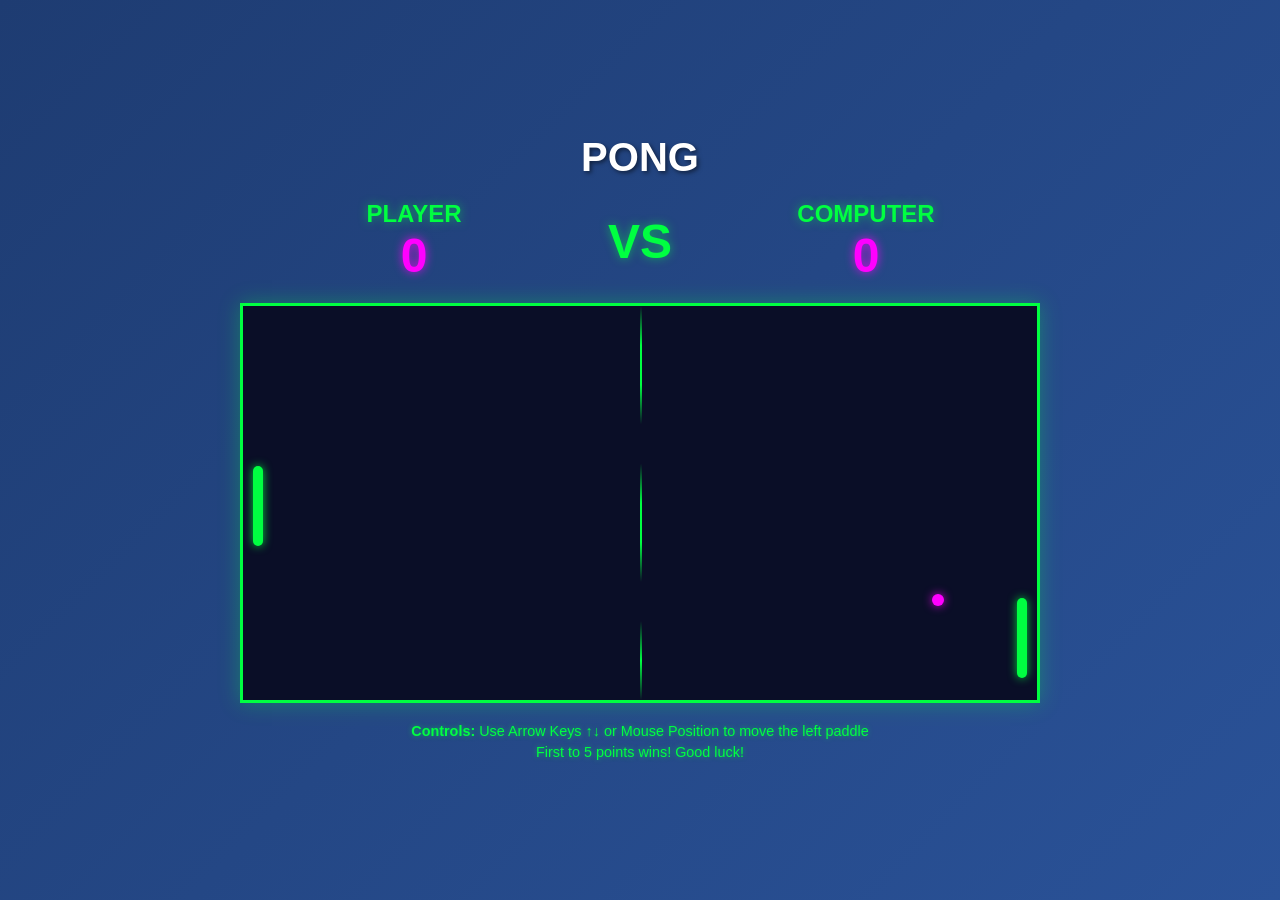
<file: index.html>
<!DOCTYPE html>
<html lang="en">
<head>
    <meta charset="UTF-8">
    <meta name="viewport" content="width=device-width, initial-scale=1.0">
    <title>Pong Game</title>
    <style>
        * {
            margin: 0;
            padding: 0;
            box-sizing: border-box;
        }

        body {
            display: flex;
            justify-content: center;
            align-items: center;
            height: 100vh;
            background: linear-gradient(135deg, #1e3c72 0%, #2a5298 100%);
            font-family: Arial, sans-serif;
        }

        .container {
            text-align: center;
        }

        h1 {
            color: white;
            margin-bottom: 20px;
            font-size: 2.5em;
            text-shadow: 2px 2px 4px rgba(0, 0, 0, 0.5);
        }

        #gameContainer {
            position: relative;
            width: 800px;
            height: 400px;
            background: #0a0e27;
            border: 3px solid #00ff41;
            box-shadow: 0 0 20px rgba(0, 255, 65, 0.3);
            margin: 0 auto;
        }

        /* Center line */
        #gameContainer::before {
            content: '';
            position: absolute;
            width: 2px;
            height: 100%;
            left: 50%;
            top: 0;
            background: linear-gradient(to bottom,
                transparent 0%,
                #00ff41 10%,
                #00ff41 20%,
                transparent 30%,
                transparent 40%,
                #00ff41 50%,
                #00ff41 60%,
                transparent 70%,
                transparent 80%,
                #00ff41 90%,
                transparent 100%
            );
            pointer-events: none;
        }

        .paddle {
            position: absolute;
            width: 10px;
            height: 80px;
            background: #00ff41;
            border-radius: 5px;
            box-shadow: 0 0 10px rgba(0, 255, 65, 0.8);
        }

        .player-paddle {
            left: 10px;
        }

        .computer-paddle {
            right: 10px;
        }

        .ball {
            position: absolute;
            width: 12px;
            height: 12px;
            background: #ff00ff;
            border-radius: 50%;
            box-shadow: 0 0 10px rgba(255, 0, 255, 0.8);
        }

        .scoreboard {
            display: flex;
            justify-content: space-around;
            align-items: center;
            margin-bottom: 20px;
            color: #00ff41;
            font-size: 1.5em;
            font-weight: bold;
            text-shadow: 0 0 10px rgba(0, 255, 65, 0.5);
        }

        .score {
            flex: 1;
            text-align: center;
        }

        .score-value {
            font-size: 2em;
            color: #ff00ff;
            text-shadow: 0 0 10px rgba(255, 0, 255, 0.8);
        }

        .divider {
            color: #00ff41;
            margin: 0 20px;
            font-size: 2em;
        }

        .instructions {
            color: #00ff41;
            margin-top: 20px;
            font-size: 0.9em;
            text-shadow: 0 0 5px rgba(0, 255, 65, 0.5);
        }

        .instructions p {
            margin: 5px 0;
        }

        .game-over {
            position: absolute;
            top: 50%;
            left: 50%;
            transform: translate(-50%, -50%);
            background: rgba(0, 0, 0, 0.95);
            color: #00ff41;
            padding: 30px;
            border-radius: 10px;
            text-align: center;
            display: none;
            z-index: 1000;
            box-shadow: 0 0 20px rgba(0, 255, 65, 0.5);
            border: 2px solid #00ff41;
        }

        .game-over h2 {
            font-size: 2em;
            margin-bottom: 10px;
            color: #ff00ff;
        }

        .game-over p {
            font-size: 1.2em;
            margin: 10px 0;
        }

        .game-over button {
            margin-top: 20px;
            padding: 10px 30px;
            font-size: 1em;
            background: #00ff41;
            color: #0a0e27;
            border: none;
            border-radius: 5px;
            cursor: pointer;
            font-weight: bold;
            box-shadow: 0 0 10px rgba(0, 255, 65, 0.5);
            transition: all 0.3s ease;
        }

        .game-over button:hover {
            background: #ff00ff;
            color: white;
            box-shadow: 0 0 15px rgba(255, 0, 255, 0.8);
        }
    </style>
</head>
<body>
    <div class="container">
        <h1>PONG</h1>
        <div class="scoreboard">
            <div class="score">
                <div>PLAYER</div>
                <div class="score-value" id="playerScore">0</div>
            </div>
            <div class="divider">VS</div>
            <div class="score">
                <div>COMPUTER</div>
                <div class="score-value" id="computerScore">0</div>
            </div>
        </div>

        <div id="gameContainer">
            <div class="paddle player-paddle" id="playerPaddle"></div>
            <div class="paddle computer-paddle" id="computerPaddle"></div>
            <div class="ball" id="ball"></div>
            <div class="game-over" id="gameOver">
                <h2 id="winnerText">Game Over!</h2>
                <p id="finalScore"></p>
                <button onclick="location.reload()">Play Again</button>
            </div>
        </div>

        <div class="instructions">
            <p><strong>Controls:</strong> Use Arrow Keys ↑↓ or Mouse Position to move the left paddle</p>
            <p>First to 5 points wins! Good luck!</p>
        </div>
    </div>

    <script>
        // Game constants
        const GAME_WIDTH = 800;
        const GAME_HEIGHT = 400;
        const PADDLE_WIDTH = 10;
        const PADDLE_HEIGHT = 80;
        const BALL_SIZE = 12;
        const PADDLE_SPEED = 6;
        const BALL_SPEED = 5;
        const WINNING_SCORE = 5;

        // Game objects
        let player = {
            x: 10,
            y: GAME_HEIGHT / 2 - PADDLE_HEIGHT / 2,
            width: PADDLE_WIDTH,
            height: PADDLE_HEIGHT,
            dy: 0,
            score: 0
        };

        let computer = {
            x: GAME_WIDTH - PADDLE_WIDTH - 10,
            y: GAME_HEIGHT / 2 - PADDLE_HEIGHT / 2,
            width: PADDLE_WIDTH,
            height: PADDLE_HEIGHT,
            dy: 0,
            score: 0
        };

        let ball = {
            x: GAME_WIDTH / 2 - BALL_SIZE / 2,
            y: GAME_HEIGHT / 2 - BALL_SIZE / 2,
            width: BALL_SIZE,
            height: BALL_SIZE,
            dx: BALL_SPEED,
            dy: BALL_SPEED,
            speed: BALL_SPEED
        };

        // Keyboard and mouse state
        let keys = {};
        let mouseY = GAME_HEIGHT / 2;
        let gameActive = true;

        // DOM elements
        const playerPaddleEl = document.getElementById('playerPaddle');
        const computerPaddleEl = document.getElementById('computerPaddle');
        const ballEl = document.getElementById('ball');
        const playerScoreEl = document.getElementById('playerScore');
        const computerScoreEl = document.getElementById('computerScore');
        const gameOverEl = document.getElementById('gameOver');
        const gameContainer = document.getElementById('gameContainer');

        // Event listeners
        document.addEventListener('keydown', (e) => {
            keys[e.key] = true;
        });

        document.addEventListener('keyup', (e) => {
            keys[e.key] = false;
        });

        gameContainer.addEventListener('mousemove', (e) => {
            const rect = gameContainer.getBoundingClientRect();
            mouseY = e.clientY - rect.top;
        });

        // Update player paddle position
        function updatePlayerPaddle() {
            let newY = player.y;

            // Arrow keys control
            if (keys['ArrowUp']) {
                newY -= PADDLE_SPEED;
            }
            if (keys['ArrowDown']) {
                newY += PADDLE_SPEED;
            }

            // Mouse control (smooth following)
            if (Math.abs(mouseY - (player.y + PADDLE_HEIGHT / 2)) > 5) {
                const direction = mouseY > player.y + PADDLE_HEIGHT / 2 ? 1 : -1;
                newY += direction * PADDLE_SPEED;
            }

            // Boundary collision
            if (newY >= 0 && newY + PADDLE_HEIGHT <= GAME_HEIGHT) {
                player.y = newY;
            } else if (newY < 0) {
                player.y = 0;
            } else {
                player.y = GAME_HEIGHT - PADDLE_HEIGHT;
            }
        }

        // Update computer paddle position (AI)
        function updateComputerPaddle() {
            const computerCenter = computer.y + PADDLE_HEIGHT / 2;
            const ballCenter = ball.y + BALL_SIZE / 2;
            const aiSpeed = 4;

            // Simple AI: follow the ball with slight delay
            if (computerCenter < ballCenter - 35) {
                computer.y += aiSpeed;
            } else if (computerCenter > ballCenter + 35) {
                computer.y -= aiSpeed;
            }

            // Boundary collision
            if (computer.y < 0) {
                computer.y = 0;
            } else if (computer.y + PADDLE_HEIGHT > GAME_HEIGHT) {
                computer.y = GAME_HEIGHT - PADDLE_HEIGHT;
            }
        }

        // Ball physics
        function updateBall() {
            ball.x += ball.dx;
            ball.y += ball.dy;

            // Top and bottom wall collision
            if (ball.y <= 0 || ball.y + BALL_SIZE >= GAME_HEIGHT) {
                ball.dy = -ball.dy;
                ball.y = Math.max(0, Math.min(GAME_HEIGHT - BALL_SIZE, ball.y));
            }

            // Left wall (player side) - score for computer
            if (ball.x < 0) {
                computer.score++;
                resetBall();
            }

            // Right wall (computer side) - score for player
            if (ball.x > GAME_WIDTH) {
                player.score++;
                resetBall();
            }

            // Paddle collision detection
            checkPaddleCollision(player);
            checkPaddleCollision(computer);
        }

        // Collision detection with paddles
        function checkPaddleCollision(paddle) {
            if (
                ball.x < paddle.x + paddle.width &&
                ball.x + BALL_SIZE > paddle.x &&
                ball.y < paddle.y + paddle.height &&
                ball.y + BALL_SIZE > paddle.y
            ) {
                // Calculate collision point on paddle (0 to 1, where 0.5 is center)
                const collidePoint = (ball.y - (paddle.y - BALL_SIZE / 2)) / (paddle.height + BALL_SIZE);
                
                // Bounce ball back
                ball.dx = -ball.dx;
                
                // Add spin based on where ball hits the paddle
                const maxAngle = 75 * (Math.PI / 180);
                const angle = (0.25 * Math.PI) + (collidePoint * maxAngle);
                
                if (paddle === player) {
                    ball.dx = Math.cos(angle) * ball.speed;
                    ball.dy = Math.sin(angle) * ball.speed;
                    ball.x = paddle.x + paddle.width;
                } else {
                    ball.dx = -Math.cos(angle) * ball.speed;
                    ball.dy = Math.sin(angle) * ball.speed;
                    ball.x = paddle.x - BALL_SIZE;
                }

                // Increase ball speed slightly with each paddle hit
                ball.speed = Math.min(8, ball.speed + 0.2);
            }
        }

        // Reset ball to center
        function resetBall() {
            ball.x = GAME_WIDTH / 2 - BALL_SIZE / 2;
            ball.y = GAME_HEIGHT / 2 - BALL_SIZE / 2;
            ball.dx = BALL_SPEED * (Math.random() > 0.5 ? 1 : -1);
            ball.dy = BALL_SPEED * (Math.random() * 2 - 1);
            ball.speed = BALL_SPEED;
        }

        // Render function
        function render() {
            playerPaddleEl.style.top = player.y + 'px';
            computerPaddleEl.style.top = computer.y + 'px';
            ballEl.style.left = ball.x + 'px';
            ballEl.style.top = ball.y + 'px';
            playerScoreEl.textContent = player.score;
            computerScoreEl.textContent = computer.score;
        }

        // Check win condition
        function checkWinCondition() {
            if (player.score >= WINNING_SCORE) {
                endGame('You Win!', `${player.score} - ${computer.score}`);
                return true;
            }
            if (computer.score >= WINNING_SCORE) {
                endGame('Computer Wins!', `${computer.score} - ${player.score}`);
                return true;
            }
            return false;
        }

        // End game
        function endGame(winner, score) {
            gameActive = false;
            document.getElementById('winnerText').textContent = winner;
            document.getElementById('finalScore').textContent = `Final Score: ${score}`;
            gameOverEl.style.display = 'block';
        }

        // Main game loop
        function gameLoop() {
            if (!gameActive) {
                requestAnimationFrame(gameLoop);
                return;
            }

            updatePlayerPaddle();
            updateComputerPaddle();
            updateBall();
            render();
            checkWinCondition();

            requestAnimationFrame(gameLoop);
        }

        // Start the game
        gameLoop();
    </script>
</body>
</html>
</file>
